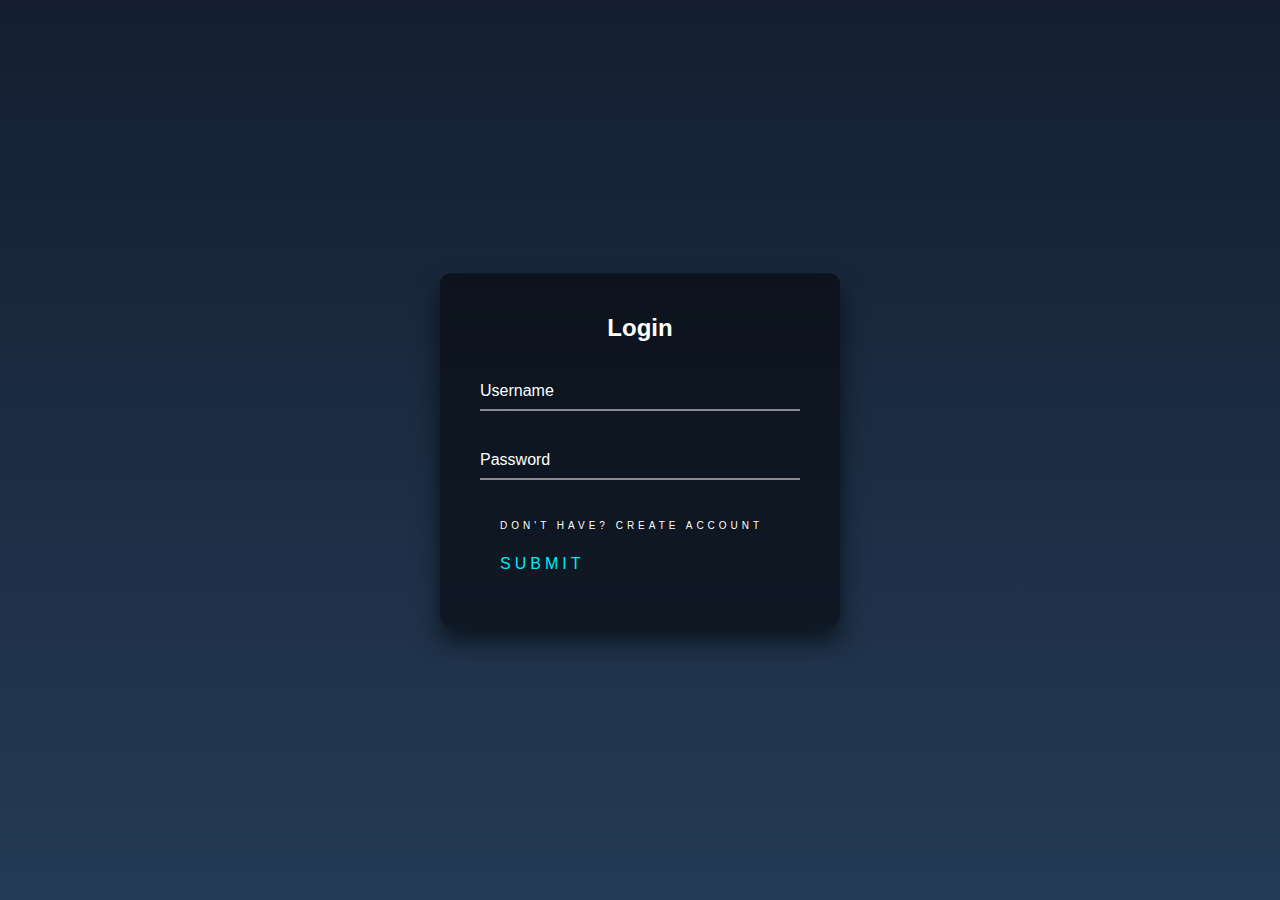
<file: index.html>
<!DOCTYPE html>
<html lang="pt-br">
<head>
    <meta charset="UTF-8">
    <meta http-equiv="X-UA-Compatible" content="IE=edge">
    <meta name="viewport" content="width=device-width, initial-scale=1.0">
    <title>Welcome</title>
    <link rel="stylesheet" href="style.css">
</head>
<body>
    <div class="login-box">
        <h2>Login</h2>
        <form>
          <div class="user-box">
            <input type="text" name="" required>
            <label>Username</label>
          </div>
          <div class="user-box">
            <input type="password" name="" required>
            <label>Password</label>
          </div>

          <div class="user-box">
                <a href="account.html" style="color:white; font-size: 10px;">Don't Have? Create Account</a>
          </div>
          <a href="wait.html">
            <span></span>
            <span></span>
            <span></span>
            <span></span>
            Submit
          </a>
        </form>
      </div>
</body>
</html>
</file>
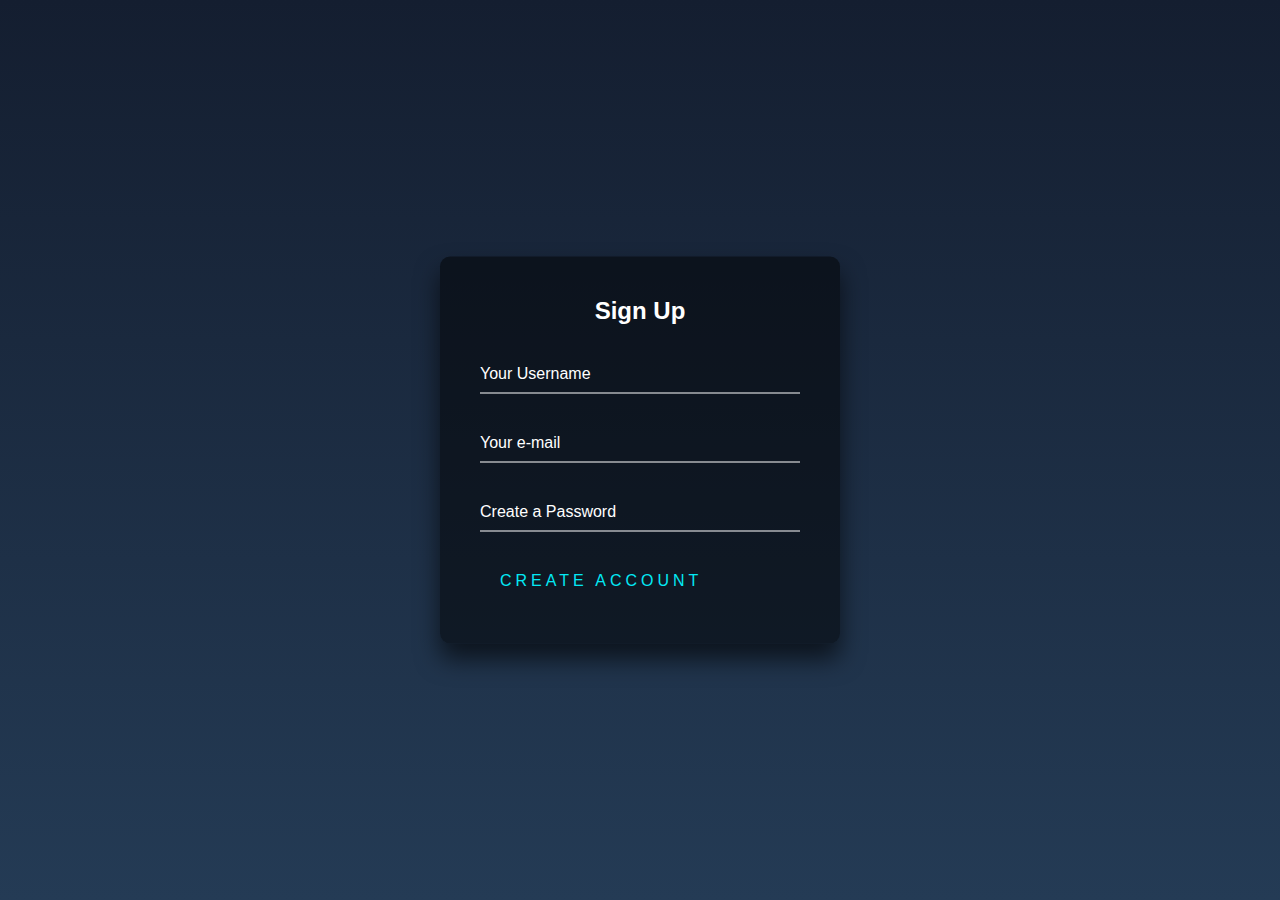
<file: account.html>
<!DOCTYPE html>
<html lang="pt-br">
<head>
    <meta charset="UTF-8">
    <meta http-equiv="X-UA-Compatible" content="IE=edge">
    <meta name="viewport" content="width=device-width, initial-scale=1.0">
    <title>Create Account</title>
    <link rel="stylesheet" href="style.css">
</head>
<body>
    <div class="login-box">
        <h2>Sign Up</h2>
        <form>
          <div class="user-box">
            <input type="text" name="" required="">
            <label>Your Username</label>
          </div>

          <div class="user-box">
            <input type="email" name="" required="">
            <label>Your e-mail</label>
          </div>

          <div class="user-box">
            <input type="password" name="" required="">
            <label>Create a Password</label>
          </div>
          <a href="index.html">
            <span></span>
            <span></span>
            <span></span>
            <span></span>
            Create Account
          </a>
        </form>
      </div>
</body>
</html>
</file>
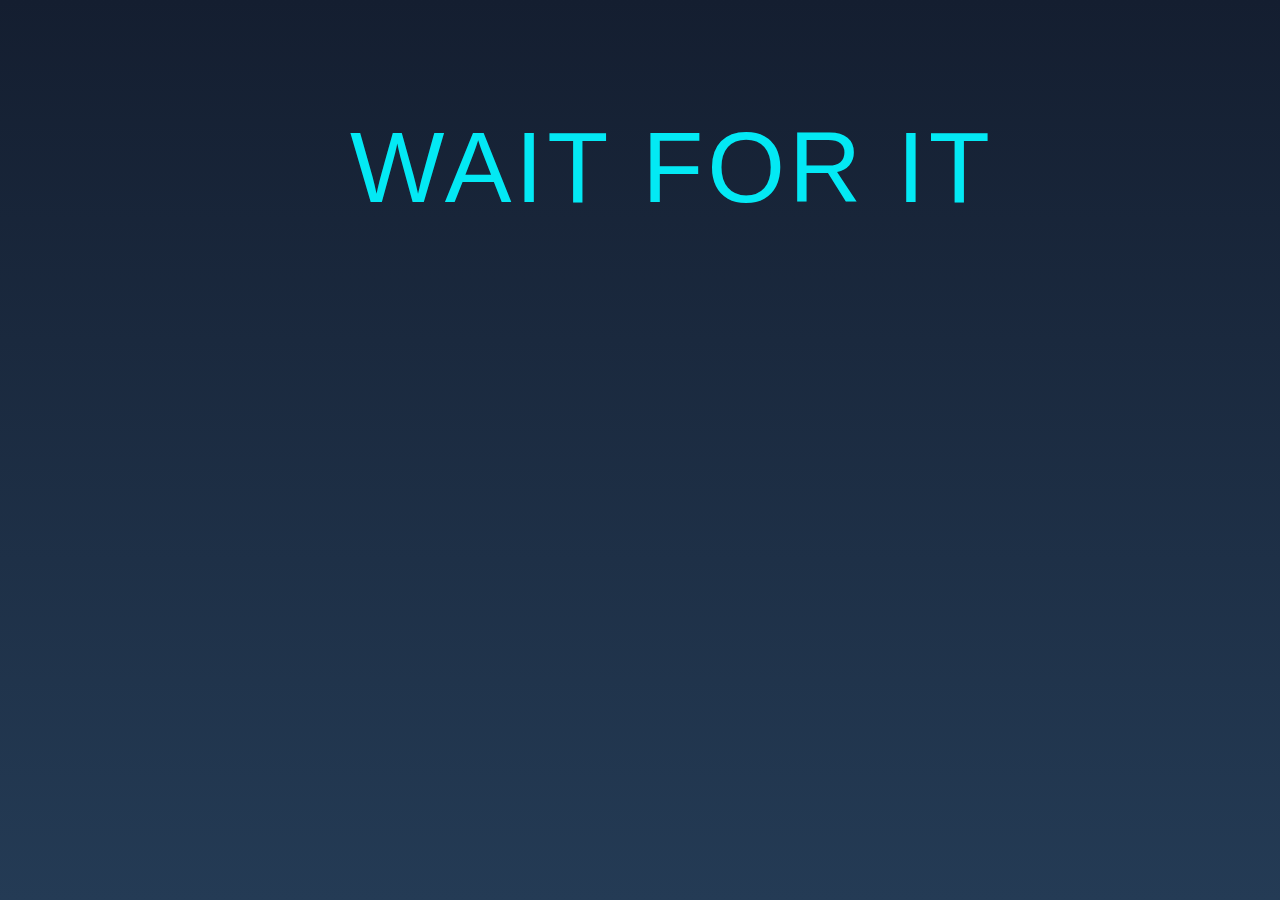
<file: wait.html>
<!DOCTYPE html>
<html lang="pt-br">
<head>
    <meta charset="UTF-8">
    <meta http-equiv="X-UA-Compatible" content="IE=edge">
    <meta name="viewport" content="width=device-width, initial-scale=1.0">
    <title>Create Account</title>
    <link rel="stylesheet" href="style.css">
</head>
<body>

   <p id="wait">WAIT FOR IT</p>

</body>
</html>
</file>
<file: style.css>
html {
    height: 100%;
  }
  body {
    margin:0;
    padding:0;
    font-family: sans-serif;
    background: linear-gradient(#141e30, #243b55);
  }
  
  .login-box {
    position: absolute;
    top: 50%;
    left: 50%;
    width: 400px;
    padding: 40px;
    transform: translate(-50%, -50%);
    background: rgba(0,0,0,.5);
    box-sizing: border-box;
    box-shadow: 0 15px 25px rgba(0,0,0,.6);
    border-radius: 10px;
  }
  
  .login-box h2 {
    margin: 0 0 30px;
    padding: 0;
    color: #fff;
    text-align: center;
  }
  
  .login-box .user-box {
    position: relative;
  }
  
  .login-box .user-box input {
    width: 100%;
    padding: 10px 0;
    font-size: 16px;
    color: #fff;
    margin-bottom: 30px;
    border: none;
    border-bottom: 1px solid #fff;
    outline: none;
    background: transparent;
  }
  .login-box .user-box label {
    position: absolute;
    top:0;
    left: 0;
    padding: 10px 0;
    font-size: 16px;
    color: #fff;
    pointer-events: none;
    transition: .5s;
  }
  
  .login-box .user-box input:focus ~ label,
  .login-box .user-box input:valid ~ label {
    top: -20px;
    left: 0;
    color: #03e9f4;
    font-size: 12px;
  }
  
  .login-box form a {
    position: relative;
    display: inline-block;
    padding: 10px 20px;
    color: #03e9f4;
    font-size: 16px;
    text-decoration: none;
    text-transform: uppercase;
    overflow: hidden;
    transition: .5s;
    letter-spacing: 4px
  }

  .login-box form p {
    position: relative;
    display: inline-block;
    padding: 10px 20px;
    color: #03e9f4;
    font-size: 16px;
    text-decoration: none;
    text-transform: uppercase;
    overflow: hidden;
    transition: .5s;
    letter-spacing: 4px
  }

  #wait {
    position: relative;
    display: inline-block;
    padding: 10px 250px;
    color: #03e9f4;
    font-size: 16px;
    text-decoration: none;
    text-transform: uppercase;
    overflow: hidden;
    transition: .5s;
    letter-spacing: 4px;
    font-size: 100px;
    left: 100px;
  }
  
  .login-box a:hover {
    background: #03e9f4;
    color: #fff;
    border-radius: 5px;
    box-shadow: 0 0 5px #03e9f4,
                0 0 25px #03e9f4,
                0 0 50px #03e9f4,
                0 0 100px #03e9f4;
  }
  
  .login-box a span {
    position: absolute;
    display: block;
  }
  
  .login-box a span:nth-child(1) {
    top: 0;
    left: -100%;
    width: 100%;
    height: 2px;
    background: linear-gradient(90deg, transparent, #03e9f4);
    animation: btn-anim1 1s linear infinite;
  }
  
  @keyframes btn-anim1 {
    0% {
      left: -100%;
    }
    50%,100% {
      left: 100%;
    }
  }
  
  .login-box a span:nth-child(2) {
    top: -100%;
    right: 0;
    width: 2px;
    height: 100%;
    background: linear-gradient(180deg, transparent, #03e9f4);
    animation: btn-anim2 1s linear infinite;
    animation-delay: .25s
  }
  
  @keyframes btn-anim2 {
    0% {
      top: -100%;
    }
    50%,100% {
      top: 100%;
    }
  }
  
  .login-box a span:nth-child(3) {
    bottom: 0;
    right: -100%;
    width: 100%;
    height: 2px;
    background: linear-gradient(270deg, transparent, #03e9f4);
    animation: btn-anim3 1s linear infinite;
    animation-delay: .5s
  }
  
  @keyframes btn-anim3 {
    0% {
      right: -100%;
    }
    50%,100% {
      right: 100%;
    }
  }
  
  .login-box a span:nth-child(4) {
    bottom: -100%;
    left: 0;
    width: 2px;
    height: 100%;
    background: linear-gradient(360deg, transparent, #03e9f4);
    animation: btn-anim4 1s linear infinite;
    animation-delay: .75s
  }
  
  @keyframes btn-anim4 {
    0% {
      bottom: -100%;
    }
    50%,100% {
      bottom: 100%;
    }
  }
</file>
